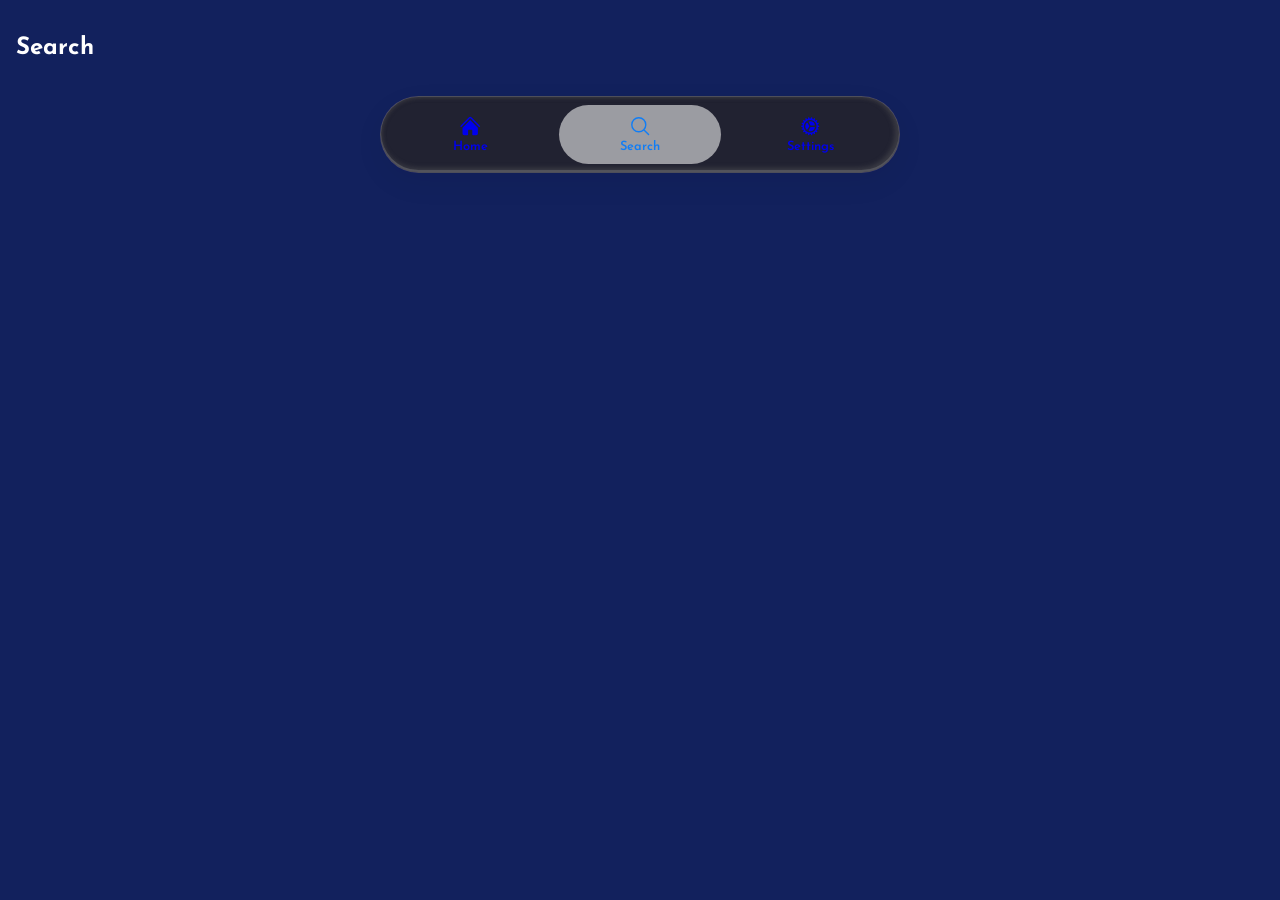
<file: search.html>
<!DOCTYPE html>
<html lang="en">

<head>
    <meta charset="UTF-8">
    <meta name="viewport" content="width=device-width, initial-scale=1.0">
    <title>Bank Budget</title>
    <link rel="stylesheet" href="style.css">
    <link rel="preconnect" href="https://fonts.googleapis.com">
    <link rel="preconnect" href="https://fonts.gstatic.com" crossorigin>
    <link href="https://fonts.googleapis.com/css2?family=Josefin+Sans:ital,wght@0,100..700;1,100..700&display=swap"
        rel="stylesheet">


</head>

<body>

    <main>
        <section class="page" id="search">
            <h1>Search</h1>
            
           
            
           
        </section>
    </main>

    <!-- From Uiverse.io by mymiamo -->
    <div class="menu">
        <a href="index.html">
            <svg xmlns="http://www.w3.org/2000/svg" viewBox="0 0 24 24" fill="currentColor" class="size-6">
                <path d="M11.47 3.841a.75.75 0 0 1 1.06 0l8.69 8.69a.75.75 0 1 0 1.06-1.061l-8.689-8.69a2.25 2.25 0 0 0-3.182 0l-8.69 8.69a.75.75 0 1 0 1.061 1.06l8.69-8.689Z"></path>
                <path d="m12 5.432 8.159 8.159c.03.03.06.058.091.086v6.198c0 1.035-.84 1.875-1.875 1.875H15a.75.75 0 0 1-.75-.75v-4.5a.75.75 0 0 0-.75-.75h-3a.75.75 0 0 0-.75.75V21a.75.75 0 0 1-.75.75H5.625a1.875 1.875 0 0 1-1.875-1.875v-6.198a2.29 2.29 0 0 0 .091-.086L12 5.432Z"></path>
            </svg>
            <span>Home</span>
        </a>
        <a href="search.html" class="active">
            <svg xmlns="http://www.w3.org/2000/svg" fill="none" viewBox="0 0 24 24" stroke-width="1.5" stroke="currentColor" class="size-6">
                <path stroke-linecap="round" stroke-linejoin="round" d="m21 21-5.197-5.197m0 0A7.5 7.5 0 1 0 5.196 5.196a7.5 7.5 0 0 0 10.607 10.607Z" />
            </svg>
            <span>Search</span>
        </a>
        <a href="settings.html">
            <svg xmlns="http://www.w3.org/2000/svg" viewBox="0 0 24 24" fill="currentColor" class="size-6">
                <path d="M17.004 10.407c.138.435-.216.842-.672.842h-3.465a.75.75 0 0 1-.65-.375l-1.732-3c-.229-.396-.053-.907.393-1.004a5.252 5.252 0 0 1 6.126 3.537ZM8.12 8.464c.307-.338.838-.235 1.066.16l1.732 3a.75.75 0 0 1 0 .75l-1.732 3c-.229.397-.76.5-1.067.161A5.23 5.23 0 0 1 6.75 12a5.23 5.23 0 0 1 1.37-3.536ZM10.878 17.13c-.447-.098-.623-.608-.394-1.004l1.733-3.002a.75.75 0 0 1 .65-.375h3.465c.457 0 .81.407.672.842a5.252 5.252 0 0 1-6.126 3.539Z"></path>
                <path fill-rule="evenodd" d="M21 12.75a.75.75 0 1 0 0-1.5h-.783a8.22 8.22 0 0 0-.237-1.357l.734-.267a.75.75 0 1 0-.513-1.41l-.735.268a8.24 8.24 0 0 0-.689-1.192l.6-.503a.75.75 0 1 0-.964-1.149l-.6.504a8.3 8.3 0 0 0-1.054-.885l.391-.678a.75.75 0 1 0-1.299-.75l-.39.676a8.188 8.188 0 0 0-1.295-.47l.136-.77a.75.75 0 0 0-1.477-.26l-.136.77a8.36 8.36 0 0 0-1.377 0l-.136-.77a.75.75 0 1 0-1.477.26l.136.77c-.448.121-.88.28-1.294.47l-.39-.676a.75.75 0 0 0-1.3.75l.392.678a8.29 8.29 0 0 0-1.054.885l-.6-.504a.75.75 0 1 0-.965 1.149l.6.503a8.243 8.243 0 0 0-.689 1.192L3.8 8.216a.75.75 0 1 0-.513 1.41l.735.267a8.222 8.222 0 0 0-.238 1.356h-.783a.75.75 0 0 0 0 1.5h.783c.042.464.122.917.238 1.356l-.735.268a.75.75 0 0 0 .513 1.41l.735-.268c.197.417.428.816.69 1.191l-.6.504a.75.75 0 0 0 .963 1.15l.601-.505c.326.323.679.62 1.054.885l-.392.68a.75.75 0 0 0 1.3.75l.39-.679c.414.192.847.35 1.294.471l-.136.77a.75.75 0 0 0 1.477.261l.137-.772a8.332 8.332 0 0 0 1.376 0l.136.772a.75.75 0 1 0 1.477-.26l-.136-.771a8.19 8.19 0 0 0 1.294-.47l.391.677a.75.75 0 0 0 1.3-.75l-.393-.679a8.29 8.29 0 0 0 1.054-.885l.601.504a.75.75 0 0 0 .964-1.15l-.6-.503c.261-.375.492-.774.69-1.191l.735.267a.75.75 0 1 0 .512-1.41l-.734-.267c.115-.439.195-.892.237-1.356h.784Zm-2.657-3.06a6.744 6.744 0 0 0-1.19-2.053 6.784 6.784 0 0 0-1.82-1.51A6.705 6.705 0 0 0 12 5.25a6.8 6.8 0 0 0-1.225.11 6.7 6.7 0 0 0-2.15.793 6.784 6.784 0 0 0-2.952 3.489.76.76 0 0 1-.036.098A6.74 6.74 0 0 0 5.251 12a6.74 6.74 0 0 0 3.366 5.842l.009.005a6.704 6.704 0 0 0 2.18.798l.022.003a6.792 6.792 0 0 0 2.368-.004 6.704 6.704 0 0 0 2.205-.811 6.785 6.785 0 0 0 1.762-1.484l.009-.01.009-.01a6.743 6.743 0 0 0 1.18-2.066c.253-.707.39-1.469.39-2.263a6.74 6.74 0 0 0-.408-2.309Z" clip-rule="evenodd"></path>
            </svg>
            <span>Settings</span>
        </a>
    </div>


</body>
</html>
</file>
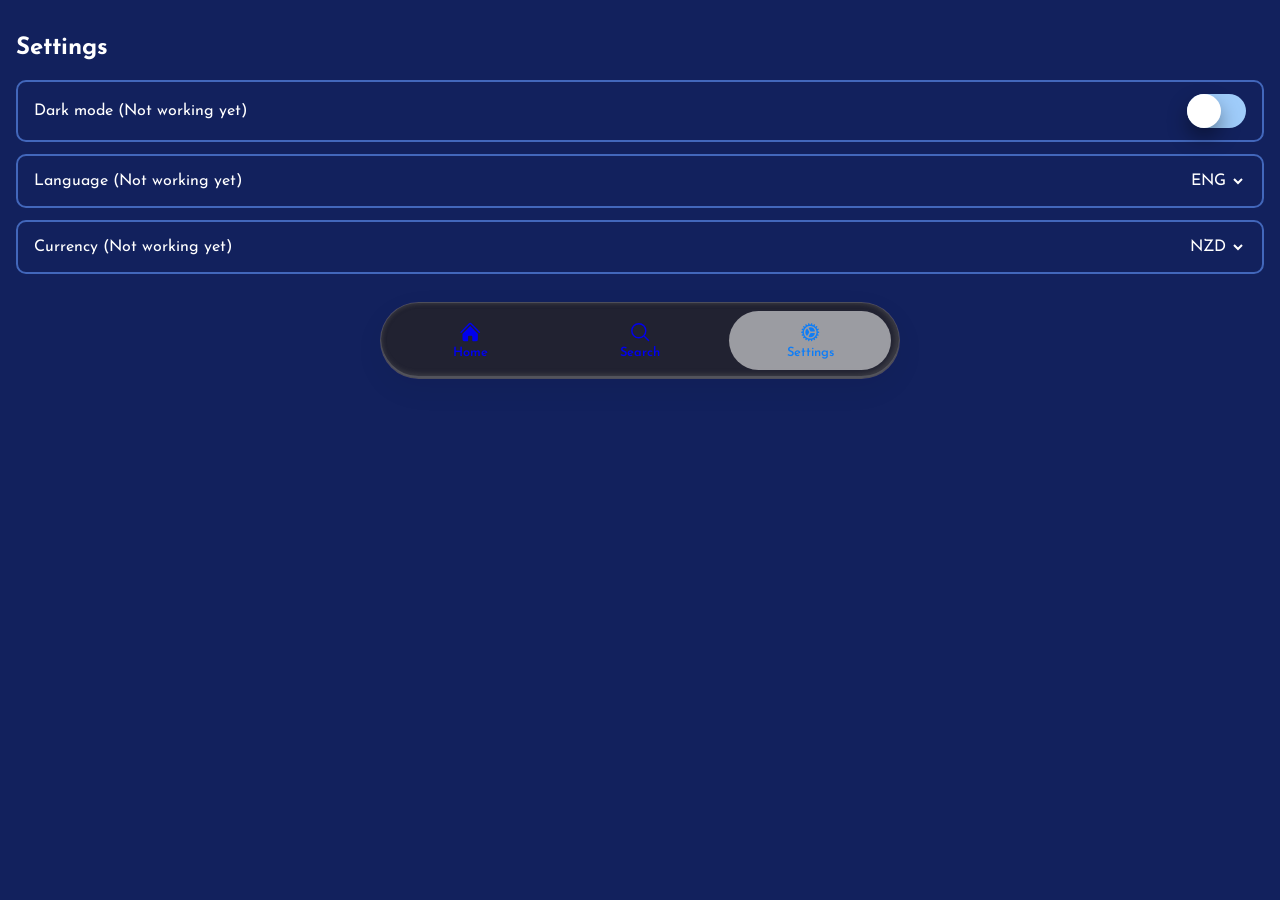
<file: settings.html>
<!DOCTYPE html>
<html lang="en">

<head>
    <meta charset="UTF-8">
    <meta name="viewport" content="width=device-width, initial-scale=1.0">
    <title>Bank Budget</title>
    <link rel="stylesheet" href="style.css">
    <link rel="preconnect" href="https://fonts.googleapis.com">
    <link rel="preconnect" href="https://fonts.gstatic.com" crossorigin>
    <link href="https://fonts.googleapis.com/css2?family=Josefin+Sans:ital,wght@0,100..700;1,100..700&display=swap"
        rel="stylesheet">
</head>

<body>

    <main>
        <section class="page" id="settings">
            <h1>Settings</h1>

            <div class="setting-row">
                <label for="darkMode">Dark mode (Not working yet)</label>
                <label class="switch">
                    <input type="checkbox" id="darkMode">
                    <span class="slider"></span>
                </label>
            </div>

            <div class="setting-row">
                <label for="language">Language (Not working yet)</label>
                <select id="language">
                    <option>ENG</option>
                    <option>ES</option>
                </select>
            </div>

            <div class="setting-row">
                <label for="currency">Currency (Not working yet)</label>
                <select id="currency">
                    <option>NZD</option>
                    <option>AUD</option>
                    <option>USD</option>
                </select>
            </div>
        </section>
    </main>

    <!-- From Uiverse.io by mymiamo -->
    <div class="menu">
        <a href="index.html">
            <svg xmlns="http://www.w3.org/2000/svg" viewBox="0 0 24 24" fill="currentColor" class="size-6">
                <path d="M11.47 3.841a.75.75 0 0 1 1.06 0l8.69 8.69a.75.75 0 1 0 1.06-1.061l-8.689-8.69a2.25 2.25 0 0 0-3.182 0l-8.69 8.69a.75.75 0 1 0 1.061 1.06l8.69-8.689Z"></path>
                <path d="m12 5.432 8.159 8.159c.03.03.06.058.091.086v6.198c0 1.035-.84 1.875-1.875 1.875H15a.75.75 0 0 1-.75-.75v-4.5a.75.75 0 0 0-.75-.75h-3a.75.75 0 0 0-.75.75V21a.75.75 0 0 1-.75.75H5.625a1.875 1.875 0 0 1-1.875-1.875v-6.198a2.29 2.29 0 0 0 .091-.086L12 5.432Z"></path>
            </svg>
            <span>Home</span>
        </a>
        <a href="search.html">
            <svg xmlns="http://www.w3.org/2000/svg" fill="none" viewBox="0 0 24 24" stroke-width="1.5" stroke="currentColor" class="size-6">
                <path stroke-linecap="round" stroke-linejoin="round" d="m21 21-5.197-5.197m0 0A7.5 7.5 0 1 0 5.196 5.196a7.5 7.5 0 0 0 10.607 10.607Z" />
            </svg>
            <span>Search</span>
        </a>
        <a href="settings.html" class="active">
            <svg xmlns="http://www.w3.org/2000/svg" viewBox="0 0 24 24" fill="currentColor" class="size-6">
                <path d="M17.004 10.407c.138.435-.216.842-.672.842h-3.465a.75.75 0 0 1-.65-.375l-1.732-3c-.229-.396-.053-.907.393-1.004a5.252 5.252 0 0 1 6.126 3.537ZM8.12 8.464c.307-.338.838-.235 1.066.16l1.732 3a.75.75 0 0 1 0 .75l-1.732 3c-.229.397-.76.5-1.067.161A5.23 5.23 0 0 1 6.75 12a5.23 5.23 0 0 1 1.37-3.536ZM10.878 17.13c-.447-.098-.623-.608-.394-1.004l1.733-3.002a.75.75 0 0 1 .65-.375h3.465c.457 0 .81.407.672.842a5.252 5.252 0 0 1-6.126 3.539Z"></path>
                <path fill-rule="evenodd" d="M21 12.75a.75.75 0 1 0 0-1.5h-.783a8.22 8.22 0 0 0-.237-1.357l.734-.267a.75.75 0 1 0-.513-1.41l-.735.268a8.24 8.24 0 0 0-.689-1.192l.6-.503a.75.75 0 1 0-.964-1.149l-.6.504a8.3 8.3 0 0 0-1.054-.885l.391-.678a.75.75 0 1 0-1.299-.75l-.39.676a8.188 8.188 0 0 0-1.295-.47l.136-.77a.75.75 0 0 0-1.477-.26l-.136.77a8.36 8.36 0 0 0-1.377 0l-.136-.77a.75.75 0 1 0-1.477.26l.136.77c-.448.121-.88.28-1.294.47l-.39-.676a.75.75 0 0 0-1.3.75l.392.678a8.29 8.29 0 0 0-1.054.885l-.6-.504a.75.75 0 1 0-.965 1.149l.6.503a8.243 8.243 0 0 0-.689 1.192L3.8 8.216a.75.75 0 1 0-.513 1.41l.735.267a8.222 8.222 0 0 0-.238 1.356h-.783a.75.75 0 0 0 0 1.5h.783c.042.464.122.917.238 1.356l-.735.268a.75.75 0 0 0 .513 1.41l.735-.268c.197.417.428.816.69 1.191l-.6.504a.75.75 0 0 0 .963 1.15l.601-.505c.326.323.679.62 1.054.885l-.392.68a.75.75 0 0 0 1.3.75l.39-.679c.414.192.847.35 1.294.471l-.136.77a.75.75 0 0 0 1.477.261l.137-.772a8.332 8.332 0 0 0 1.376 0l.136.772a.75.75 0 1 0 1.477-.26l-.136-.771a8.19 8.19 0 0 0 1.294-.47l.391.677a.75.75 0 0 0 1.3-.75l-.393-.679a8.29 8.29 0 0 0 1.054-.885l.601.504a.75.75 0 0 0 .964-1.15l-.6-.503c.261-.375.492-.774.69-1.191l.735.267a.75.75 0 1 0 .512-1.41l-.734-.267c.115-.439.195-.892.237-1.356h.784Zm-2.657-3.06a6.744 6.744 0 0 0-1.19-2.053 6.784 6.784 0 0 0-1.82-1.51A6.705 6.705 0 0 0 12 5.25a6.8 6.8 0 0 0-1.225.11 6.7 6.7 0 0 0-2.15.793 6.784 6.784 0 0 0-2.952 3.489.76.76 0 0 1-.036.098A6.74 6.74 0 0 0 5.251 12a6.74 6.74 0 0 0 3.366 5.842l.009.005a6.704 6.704 0 0 0 2.18.798l.022.003a6.792 6.792 0 0 0 2.368-.004 6.704 6.704 0 0 0 2.205-.811 6.785 6.785 0 0 0 1.762-1.484l.009-.01.009-.01a6.743 6.743 0 0 0 1.18-2.066c.253-.707.39-1.469.39-2.263a6.74 6.74 0 0 0-.408-2.309Z" clip-rule="evenodd"></path>
            </svg>
            <span>Settings</span>
        </a>
    </div>

</body>
</html>
</file>
<file: style.css>
:root{
--bg: #12215D;
--max-width: 420px;
--text-color: #fff;
--text-muted: #b8a9d4;
--accent: #4267bb;   /* palette blue */
--radius: 10px;
--space: 1rem;
--font-family: "Josefin Sans", sans-serif;
--glass-border: rgba(255, 255, 255, 0.2);
--ease-spring: cubic-bezier(0.34, 1.56, 0.64, 1);
}
*{
box-sizing: border-box;
/* For alignment of the elements */
}



#tutorial-toggle {
    display: none;
}

.button {
    display: inline-block;
    background-color: #f3f7fe;
    color: #3b82f6;
    border: none;
    cursor: pointer;
    border-radius: 8px;
    text-align: center;
    transition: 0.3s;
    padding: 10px 14px;
}

.button:hover {
    background-color: #3b82f6;
    box-shadow: 0 0 0 5px #3b83f65f;
    color: #fff;
}

.tutorial {
    display: none;
    position: fixed;
    inset: 0;
    background: rgba(0, 0, 0, 0.6);
    align-items: center;
    justify-content: center;
    z-index: 100;
    padding: 1rem;
}

#tutorial-toggle:checked ~ .tutorial {
    display: flex;
}

.tutorial-box {
    position: relative;
    width: 100%;
    max-width: 420px;
    max-height: 80vh;
    overflow-y: auto;
    padding: 1.5rem;
    background: #212231;
    border: 2px solid var(--accent);
    border-radius: var(--radius);
    color: var(--text-color);
}

.tutorial-box h2 {
    margin-top: 0;
}

.tutorial-box p {
    line-height: 1.5;
}

.close {
    position: absolute;
    top: 10px;
    right: 15px;
    font-size: 1.8rem;
    cursor: pointer;
}

body{
    background-color: var(--bg);
    color: var(--text-color);
    font-family: var(--font-family);
    margin: 0;
}


/* page sections only one is visible at a time. */
main {
  max-height: var(--max-height);
  margin: 0 auto;
  padding: var(--space);
}


/* From Uiverse.io by mymiamo */
.menu {
  /* position: fixed;
  left: 50%;
  bottom: 12px;
  bottom: calc(12px + env(safe-area-inset-bottom)); */
  /* transform: translateX(-50%); */
  width: calc(100% - 20px);
  max-width: 520px;
  margin: 0 auto;
  backdrop-filter: blur(12px) saturate(180%) contrast(200%);
  -webkit-backdrop-filter: blur(12px) saturate(180%) contrast(200%);
  background: #212231;
  border: 1px solid var(--glass-border);
  box-shadow: 0 10px 30px rgba(0, 0, 0, 0.06);
  padding: 8px;
  border-radius: 99rem;
  display: flex;
  justify-content: center;
  gap: 8px;
  z-index: 50;
}

.menu::after {
  content: "";
  position: absolute;
  inset: 0;
  border-radius: inherit;
  box-shadow:
    inset 2px 2px 5px -2px rgba(77, 74, 74, 0.4),
    inset -2px -2px 5px 2px rgba(98, 98, 98, 0.4),
    inset 0 -2px 0 rgba(255, 255, 255, 0.2);
  pointer-events: none;
  z-index: -1;
}

.menu a {
  display: flex;
  flex-direction: column;
  align-items: center;
  flex: 1 1 0;
  min-width: 0;
  color: 4267BB;
  text-decoration: none;
  cursor: pointer;
  padding: 10px 6px;
  border-radius: 999rem;
  -webkit-tap-highlight-color: transparent;
  transition:
    background 0.18s var(--ease-spring),
    color 0.18s var(--ease-spring),
    transform 0.18s var(--ease-spring),
    box-shadow 0.3s ease-in-out;
}

.menu a:hover {
  transition:
    background 0.18s var(--ease-spring),
    color 0.18s var(--ease-spring),
    transform 0.18s var(--ease-spring),
    box-shadow 0.3s ease-in-out;
  background-color: rgba(72, 143, 210, 0.3);
  box-shadow:
    inset 2px 2px 5px -2px rgba(255, 255, 255, 0.4),
    inset -2px -1px 5px 0 rgba(255, 255, 255, 0.4),
    inset 0 -2px 0 rgba(255, 255, 255, 0.2);
  color: 4267BB;
}

.menu a svg {
  width: 1.4rem;
  font-size: 1.4rem;
}

.menu a span {
  font-size: 0.8rem;
  font-weight: 600;
  line-height: 1;
  margin-top: 4px;
}

.menu a.active {
  background: rgb(237, 237, 237, 60%);
  color: rgba(0, 122, 255, 90%);
}

.menu a:active {
  transform: scale(0.98);
}



/* Settings rows*/
.setting-row {
    display: flex;
    align-items: center;
    justify-content: space-between;
    gap: var(--space);
    padding: 0.75rem 1rem;
    margin-bottom: 0.75rem;
    border: 2px solid var(--accent);
    border-radius: var(--radius);
}

.setting-row select {
    font-family: inherit;
    font-size: 1rem;
    color: var(--text-color);
    background: var(--bg);
    border: 0;
    padding: 0.25rem;
    cursor: pointer;
}
















/* Toggle switch - From Uiverse.io by [author] */
.switch {
    font-size: 17px;
    position: relative;
    display: inline-block;
    width: 3.5em;
    height: 2em;
}

/* Hide default HTML checkbox */
.switch input {
    opacity: 0;
    width: 0;
    height: 0;
}

.slider {
    position: absolute;
    cursor: pointer;
    inset: 0;
    background: #9fccfa;
    border-radius: 50px;
    transition: all 0.4s cubic-bezier(0.175, 0.885, 0.32, 1.275);
}

.slider:before {
    position: absolute;
    content: "";
    height: 2em;
    width: 2em;
    inset: 0;
    background-color: white;
    border-radius: 50px;
    box-shadow: 0 10px 20px rgba(0, 0, 0, 0.4);
    transition: all 0.4s cubic-bezier(0.175, 0.885, 0.32, 1.275);
}

.switch input:checked + .slider {
    background: #0974f1;
}

.switch input:checked + .slider:before {
    transform: translateX(1.6em);
}

/* Visible focus ring - replaces the original 1px shadow */
.switch input:focus-visible + .slider {
    outline: 3px solid #fff;
    outline-offset: 2px;
}























@media only screen and (max-width: 414px) {
    body {
    overflow-x: hidden;
    width: 100%;
  }
  main {
    width: 100%;
    max-width: 100vw;
    padding-left: 1rem;   
    padding-right: 1rem;
  }

  
  h1, .main-title {
    font-size: 1.75rem ; 
    word-wrap: break-word;
  }

  .menu {
    width: calc(100% - 32px); 
    max-width: 100%;
    gap: 4px;                
  }

}

#table {
    width: 100%;
    border-collapse: collapse;
    margin-top: 20px;
    border-radius: 10px;
    overflow: hidden;
}

#table th,
#table td {
    padding: 12px;
    border-bottom: 1px solid #ddd;
    text-align: left;
}

#table th {
    background-color: #4267BB;
    color: white;
}

#table tr {
    background-color: #1f2937;
    color: white;
}
</file>
